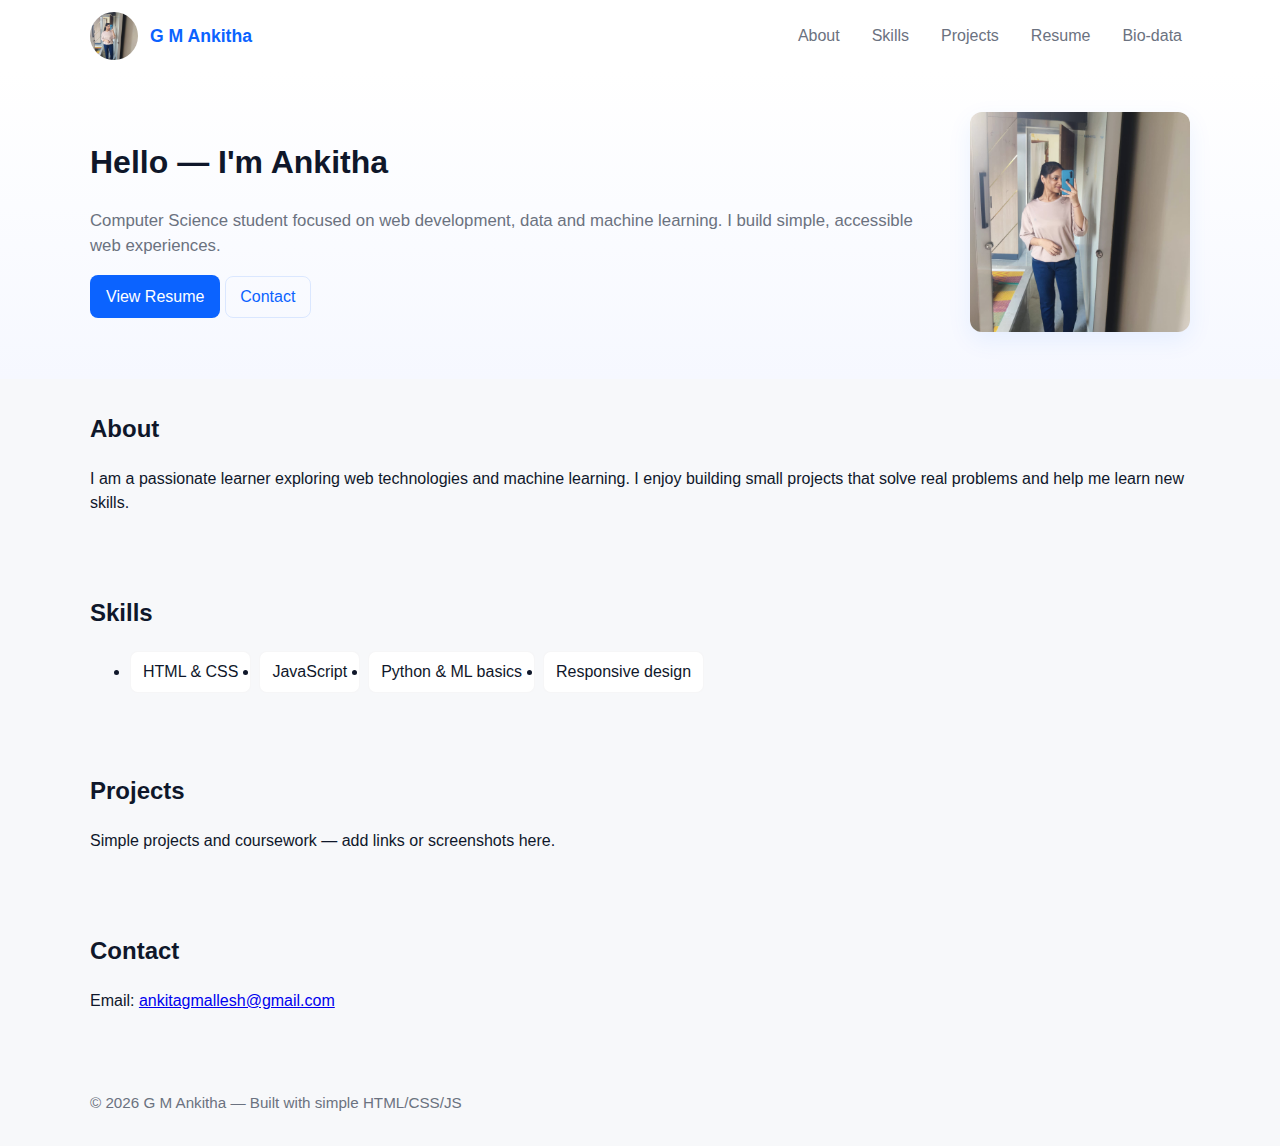
<file: index.html>
<!DOCTYPE html>
<html lang="en">
<head>
    <meta charset="utf-8">
    <meta name="viewport" content="width=device-width,initial-scale=1">
    <title>G M Ankitha — Portfolio</title>
    <link rel="stylesheet" href="css/style.css">
    <meta name="description" content="Personal website: resume, bio-data and projects.">
</head>
<body>
    <header class="site-header">
        <div class="container header-inner">
            <div class="brand">
                <img src="images/profile.jpg" alt="Profile" class="logo">
                <a href="index.html" class="site-title">G M Ankitha</a>
            </div>
            <button class="nav-toggle" id="navToggle" aria-label="Toggle navigation">☰</button>
            <nav class="site-nav" id="siteNav">
                <a href="#about">About</a>
                <a href="#skills">Skills</a>
                <a href="#projects">Projects</a>
                <a href="resume.html">Resume</a>
                <a href="biodata.html">Bio-data</a>
            </nav>
        </div>
    </header>

    <main>
        <section class="hero">
            <div class="container hero-inner">
                <div class="hero-text">
                    <h1>Hello — I'm Ankitha</h1>
                    <p class="lead">Computer Science student focused on web development, data and machine learning. I build simple, accessible web experiences.</p>
                    <p>
                        <a class="btn" href="resume.html">View Resume</a>
                        <a class="btn btn-outline" href="#contact">Contact</a>
                    </p>
                </div>
                <div class="hero-media">
                    <img src="images/profile.jpg" alt="Ankitha photo">
                </div>
            </div>
        </section>

        <section id="about" class="container section about">
            <h2>About</h2>
            <p>I am a passionate learner exploring web technologies and machine learning. I enjoy building small projects that solve real problems and help me learn new skills.</p>
        </section>

        <section id="skills" class="container section skills">
            <h2>Skills</h2>
            <ul class="skill-list">
                <li>HTML &amp; CSS</li>
                <li>JavaScript</li>
                <li>Python &amp; ML basics</li>
                <li>Responsive design</li>
            </ul>
        </section>

        <section id="projects" class="container section projects">
            <h2>Projects</h2>
            <p>Simple projects and coursework — add links or screenshots here.</p>
        </section>

        <section id="contact" class="container section contact">
            <h2>Contact</h2>
            <p>Email: <a href="mailto:your.email@example.com">ankitagmallesh@gmail.com</a></p>
        </section>
    </main>

    <footer class="site-footer">
        <div class="container">
            <p>© <span id="year"></span> G M Ankitha — Built with simple HTML/CSS/JS</p>
        </div>
    </footer>

    <script src="js/script.js"></script>
</body>
</html>
</file>
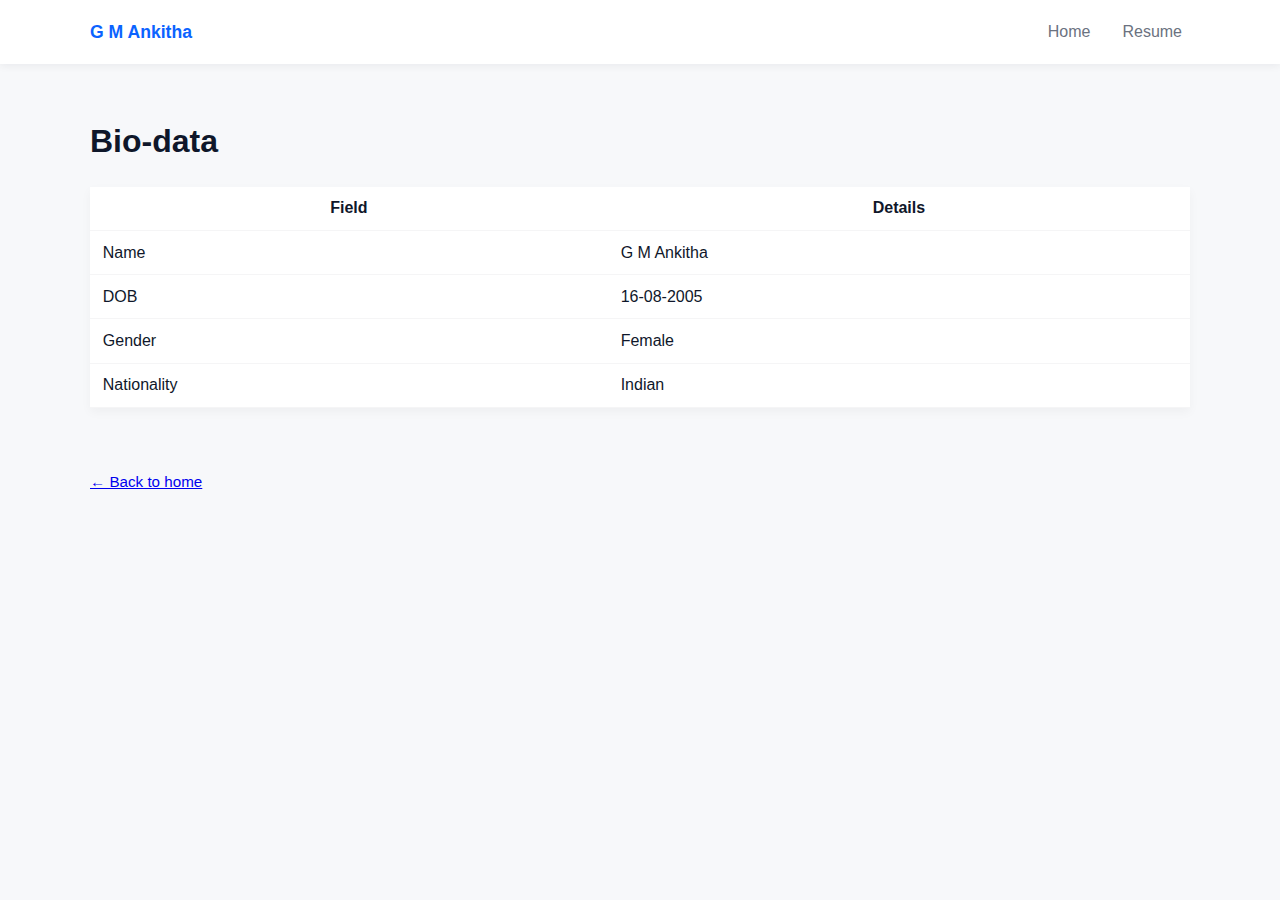
<file: biodata.html>
<!DOCTYPE html>
<html lang="en">
<head>
    <meta charset="utf-8">
    <meta name="viewport" content="width=device-width,initial-scale=1">
    <title>Bio-data — G M Ankitha</title>
    <link rel="stylesheet" href="css/style.css">
    <script defer src="js/script.js"></script>
</head>
<body>
    <header class="site-header">
        <div class="container header-inner">
            <div class="brand">
                <a href="index.html" class="site-title">G M Ankitha</a>
            </div>
            <nav class="site-nav">
                <a href="index.html">Home</a>
                <a href="resume.html">Resume</a>
            </nav>
        </div>
    </header>

    <main class="container section">
        <h1>Bio-data</h1>

        <table>
            <tr><th>Field</th><th>Details</th></tr>
            <tr><td>Name</td><td>G M Ankitha</td></tr>
            <tr><td>DOB</td><td>16-08-2005</td></tr>
            <tr><td>Gender</td><td>Female</td></tr>
            <tr><td>Nationality</td><td>Indian</td></tr>
        </table>
    </main>

    <footer class="site-footer">
        <div class="container">
            <p><a href="index.html">← Back to home</a></p>
        </div>
    </footer>
</body>
</html>
</file>
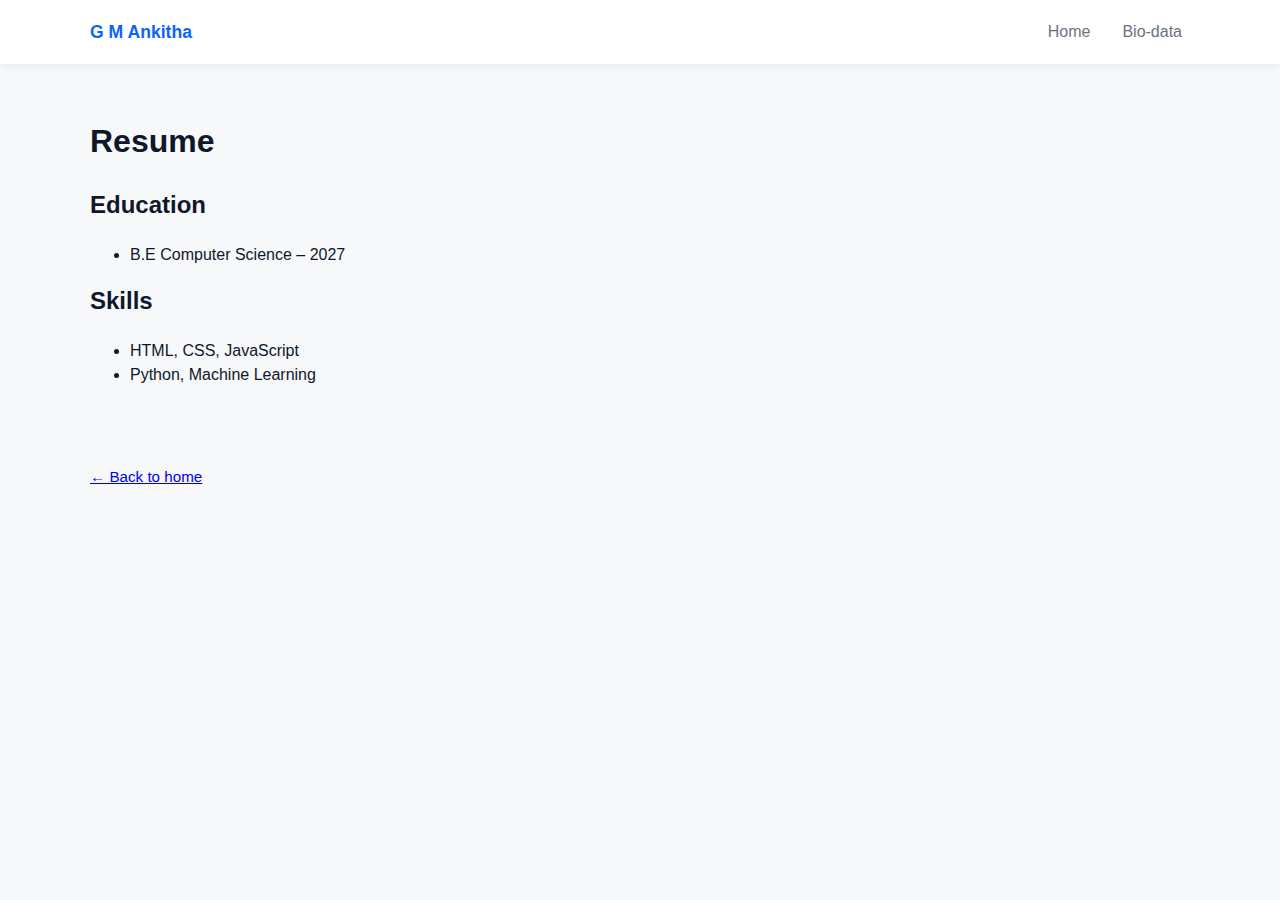
<file: resume.html>
<!DOCTYPE html>
<html lang="en">
<head>
    <meta charset="utf-8">
    <meta name="viewport" content="width=device-width,initial-scale=1">
    <title>Resume — G M Ankitha</title>
    <link rel="stylesheet" href="css/style.css">
    <meta name="description" content="Resume of G M Ankitha">
    <script defer src="js/script.js"></script>
</head>
<body>
    <header class="site-header">
        <div class="container header-inner">
            <div class="brand">
                <a href="index.html" class="site-title">G M Ankitha</a>
            </div>
            <nav class="site-nav">
                <a href="index.html">Home</a>
                <a href="biodata.html">Bio-data</a>
            </nav>
        </div>
    </header>

    <main class="container section">
        <h1>Resume</h1>

        <h2>Education</h2>
        <ul>
            <li>B.E Computer Science – 2027</li>
        </ul>

        <h2>Skills</h2>
        <ul>
            <li>HTML, CSS, JavaScript</li>
            <li>Python, Machine Learning</li>
        </ul>
    </main>

    <footer class="site-footer">
        <div class="container">
            <p><a href="index.html">← Back to home</a></p>
        </div>
    </footer>
</body>
</html>
</file>
<file: css/style.css>
:root{
    --bg:#f7f8fa;
    --card:#ffffff;
    --accent:#0b63ff;
    --muted:#6b7280;
    --max-width:1100px;
    --radius:10px;
}

*{box-sizing:border-box}
html,body{height:100%}
body{
    margin:0;
    font-family: 'Segoe UI', Roboto, Arial, sans-serif;
    background:var(--bg);
    color:#0f172a;
    line-height:1.5;
}

.container{
    width:90%;
    max-width:var(--max-width);
    margin:0 auto;
}

.site-header{
    background:var(--card);
    box-shadow:0 2px 8px rgba(15,23,42,0.06);
}
.header-inner{
    display:flex;
    align-items:center;
    justify-content:space-between;
    gap:1rem;
    padding:0.75rem 0;
}
.brand{display:flex;align-items:center;gap:0.75rem}
.logo{width:48px;height:48px;border-radius:50%;object-fit:cover}
.site-title{font-weight:700;color:var(--accent);text-decoration:none;font-size:1.1rem}

.nav-toggle{display:none;background:none;border:0;font-size:1.4rem}
.site-nav{display:flex;gap:1rem}
.site-nav a{color:var(--muted);text-decoration:none;padding:0.5rem;border-radius:6px}
.site-nav a:hover{background:rgba(11,99,255,0.08);color:var(--accent)}

.hero{padding:2.5rem 0;background:linear-gradient(180deg,#ffffff 0%, #f6f8ff 100%)}
.hero-inner{display:flex;gap:2rem;align-items:center}
.hero-text{flex:1}
.hero-media img{width:220px;height:220px;object-fit:cover;border-radius:12px;box-shadow:0 8px 24px rgba(11,99,255,0.08)}
.lead{color:var(--muted);font-size:1.05rem}

.section{padding:2rem 0}
.section h2{margin-top:0}

.skill-list{display:flex;flex-wrap:wrap;gap:0.5rem}
.skill-list li{background:var(--card);padding:0.5rem 0.75rem;border-radius:8px;border:1px solid rgba(15,23,42,0.04);}

.btn{display:inline-block;background:var(--accent);color:#fff;padding:0.6rem 1rem;border-radius:8px;text-decoration:none}
.btn-outline{background:transparent;color:var(--accent);border:1px solid rgba(11,99,255,0.12);padding:0.5rem 0.9rem}

.site-footer{padding:1rem 0;color:var(--muted);font-size:0.95rem}

/* Content helpers */
.container img{max-width:100%;height:auto}

/* Resume/biodata table styles */
table{width:100%;border-collapse:collapse;background:var(--card);box-shadow:0 4px 10px rgba(2,6,23,0.04)}
td,th{padding:0.6rem 0.8rem;border-bottom:1px solid rgba(2,6,23,0.04)}

/* Responsive */
@media (max-width:900px){
    .hero-inner{flex-direction:column-reverse;text-align:center}
    .hero-media img{width:160px;height:160px}
}

@media (max-width:700px){
    .nav-toggle{display:inline-block}
    .site-nav{position:absolute;right:1rem;top:68px;background:var(--card);padding:0.5rem;border-radius:8px;flex-direction:column;display:none;box-shadow:0 8px 32px rgba(2,6,23,0.08)}
    .site-nav.show{display:flex}
}
</file>
